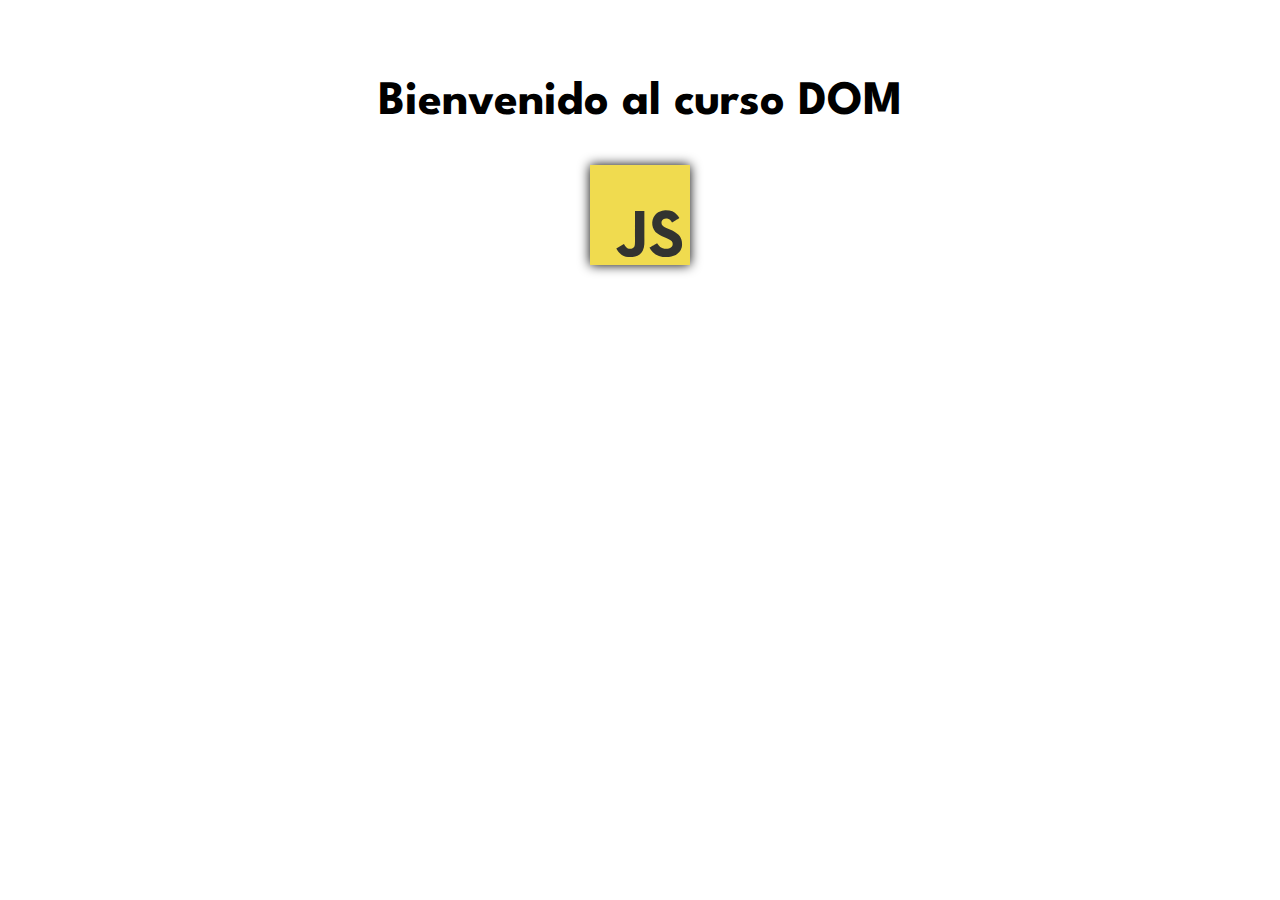
<file: 01-introduccion-dom/index.html>
<!DOCTYPE html>
<html lang="es">
<head>
    <title>Curso DOM</title>
    <link rel="stylesheet" href="estilos.css">
</head>
<body >

    <h1>Bienvenido al curso DOM</h1>
    <img src="../assets/js.svg">

</body>
</html>
</file>
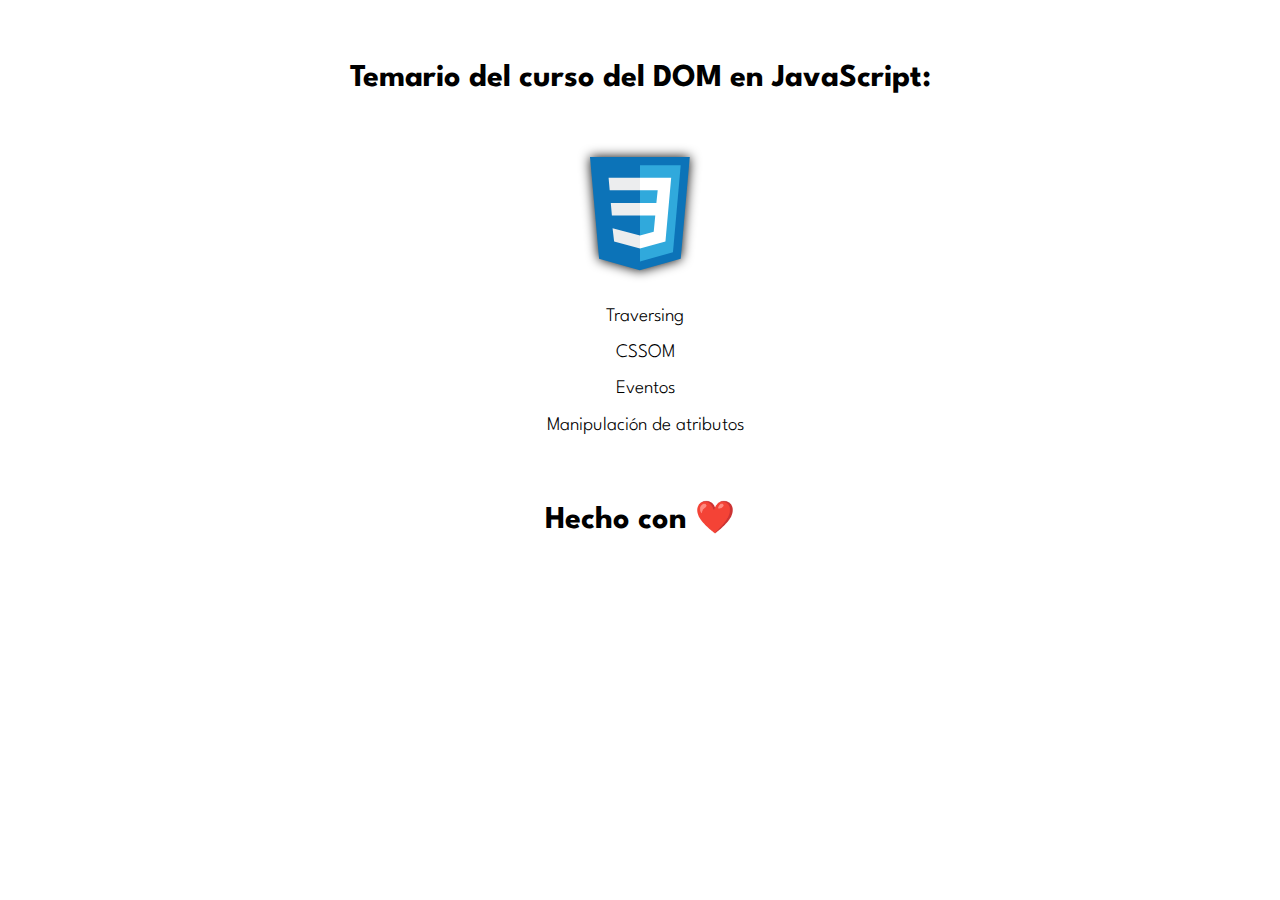
<file: 02-traversing-basico/index.html>
<!DOCTYPE html>
<html lang="es">
<head>
    <meta charset="UTF-8">
    <meta name="viewport" content="width=device-width, initial-scale=1.0">
    <title>Document</title>
    <link rel="stylesheet" href="./estilos.css">
    <link rel="preconnect" href="https://fonts.googleapis.com">
    <link rel="preconnect" href="https://fonts.gstatic.com" crossorigin>
    <link href="https://fonts.googleapis.com/css2?family=League+Spartan:wght@300;500;700&display=swap" rel="stylesheet">
</head>
<body>
    
    <main class="contenedor">
        
        <h1 class="titulo">Temario del curso del DOM en JavaScript:</h1>
        
        <img src="./assets/css.svg" class="img">

        <ul class="list">
            <li class="item">Traversing</li>
            <li class="item">CSSOM</li>
            <li class="item">Eventos</li>
            <li class="item">Manipulación de atributos</li>
        </ul>

        <footer class="footer">
            Hecho con ❤️
        </footer>
    </main>

    <script src="./app.js"></script>
</body>
</html>
</file>
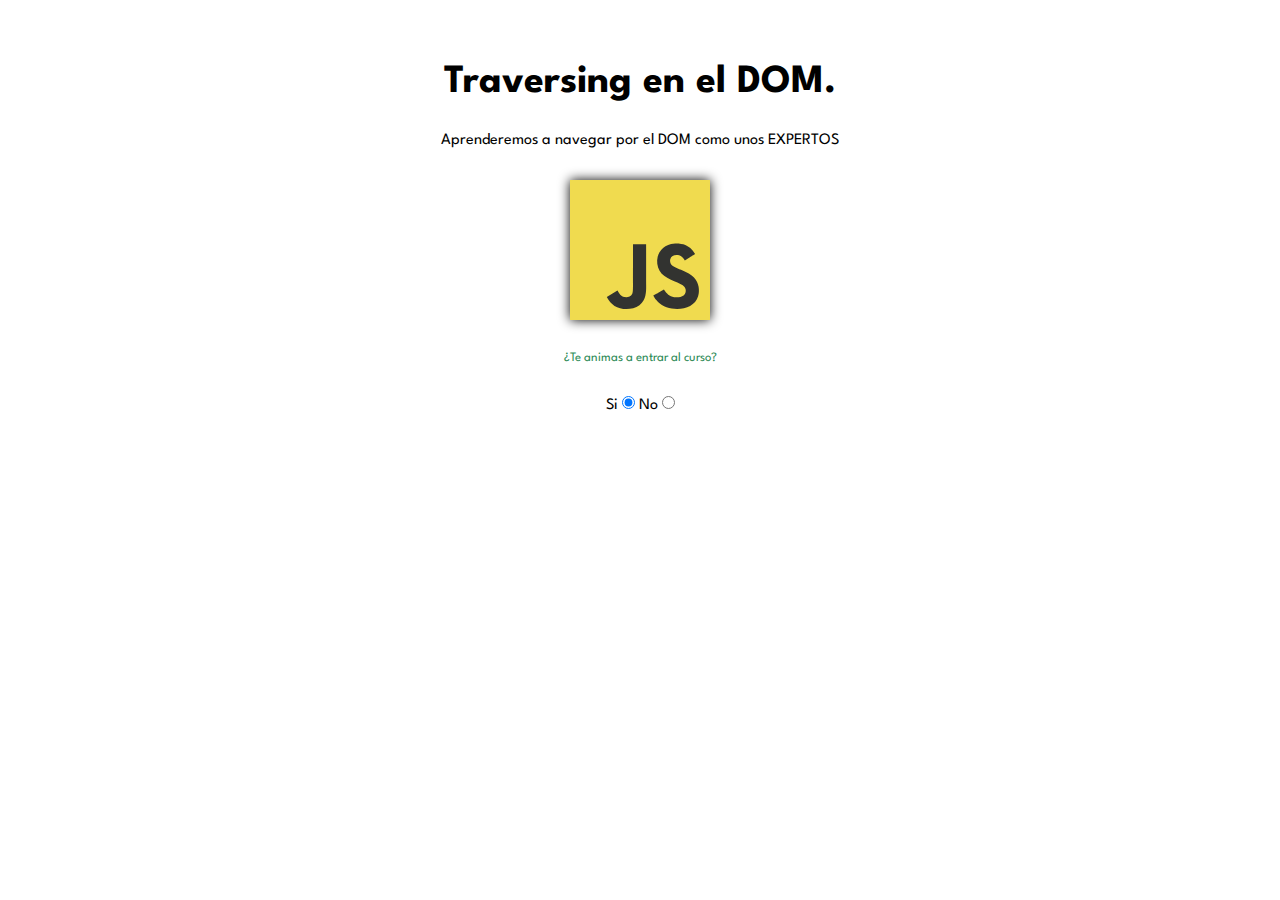
<file: 03-traversing-medio/index.html>
<!DOCTYPE html>
<html lang="es">
<head>
    <meta charset="UTF-8">
    <meta name="viewport" content="width=device-width, initial-scale=1.0">
    <title>Document</title>
    <link rel="stylesheet" href="./estilos.css">
    <link rel="preconnect" href="https://fonts.googleapis.com">
    <link rel="preconnect" href="https://fonts.gstatic.com" crossorigin>
    <link href="https://fonts.googleapis.com/css2?family=League+Spartan:wght@300;500;700&display=swap" rel="stylesheet">
</head>
<body>
    
    <main class="contenedor">
        
        <h1 id="titulo-principal">Traversing en el DOM.</h1>
        
        <p class="parrafo ">Aprenderemos a navegar por el DOM como unos EXPERTOS</p>


        <img src="../assets/js.svg" class="img">

        <p class="parrafo small">¿Te animas a entrar al curso?</p>
        

        <form>

            <label>
                Si
                <input type="radio" name="seleccion" checked>
            </label>

            <label>
                No
                <input type="radio" name="seleccion">
            </label>

        </form>
    </main>

    <script src="./app.js"></script>
</body>
</html>
</file>
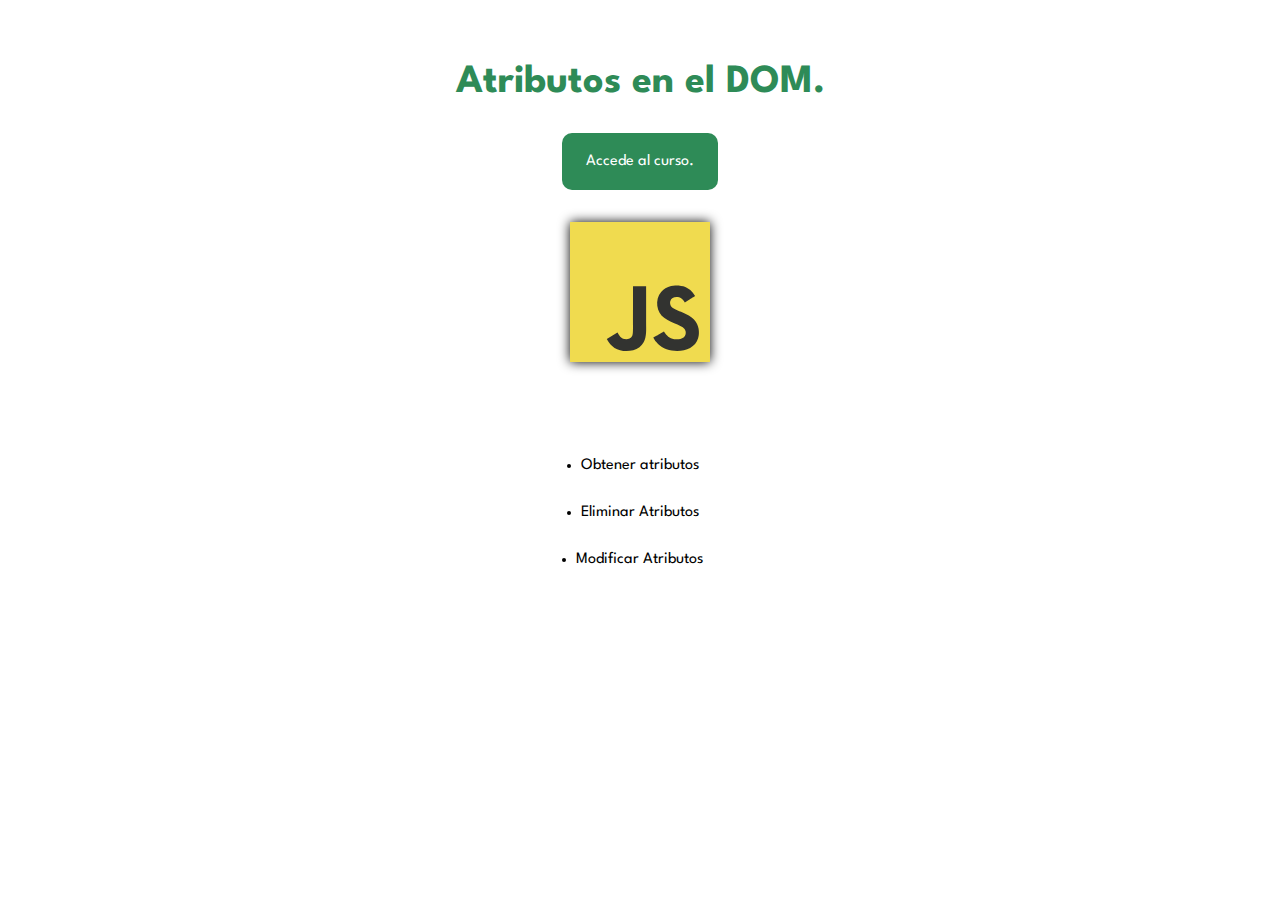
<file: 04-atributos/index.html>
<!DOCTYPE html>
<html lang="es">
<head>
    <meta charset="UTF-8">
    <meta name="viewport" content="width=device-width, initial-scale=1.0">
    <title>Document</title>
    <link rel="stylesheet" href="./estilos.css">
    <link rel="preconnect" href="https://fonts.googleapis.com">
    <link rel="preconnect" href="https://fonts.gstatic.com" crossorigin>
    <link href="https://fonts.googleapis.com/css2?family=League+Spartan:wght@300;500;700&display=swap" rel="stylesheet">
</head>
<body>
    
    <main class="contenedor">

        <h1 class="titulo seagreen" id="titulo-principal" href="#" data-color-style="red" data-id="Hola">Atributos en el DOM.</h1>

        <a href="#" class="cta">Accede al curso.</a>

        <img src="../assets/js.svg" class="img">


        <ul class="contenedor" data-id="list">
            <li>Obtener atributos</li>
            <li class="selected">Eliminar Atributos</li>
            <li>Modificar Atributos</li>
        </ul>

    </main>

    <script src="./app.js"></script>
</body>
</html>
</file>
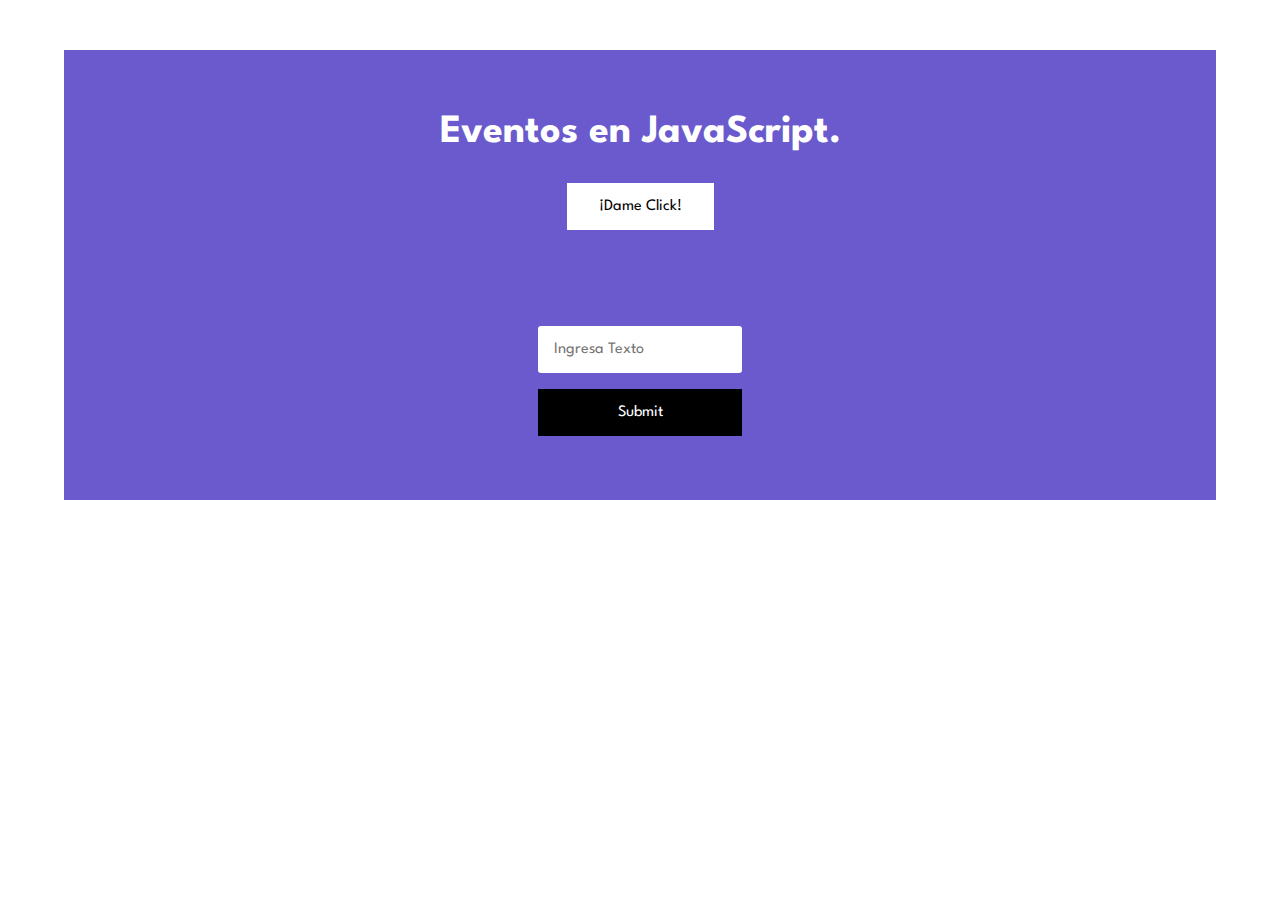
<file: 05-eventos/index.html>
<!DOCTYPE html>
<html lang="es">
<head>
    <meta charset="UTF-8">
    <meta name="viewport" content="width=device-width, initial-scale=1.0">
    <title>Eventos</title>
    <link rel="stylesheet" href="./estilos.css">
    <link rel="preconnect" href="https://fonts.googleapis.com">
    <link rel="preconnect" href="https://fonts.gstatic.com" crossorigin>
    <link href="https://fonts.googleapis.com/css2?family=League+Spartan:wght@300;500;700&display=swap" rel="stylesheet">
</head>
<body>
    
    <main class="contenedor">

        <h1 class="titulo">Eventos en JavaScript.</h1>

        <button class="btn" id="btn">¡Dame Click!</button>

        <form action="formulario.php" class="form">
            <input type="text" placeholder="Ingresa Texto" id="texto">
            <input type="submit" class="btn">
        </form>

    </main>

    <script src="./app.js"></script>
</body>
</html>
</file>
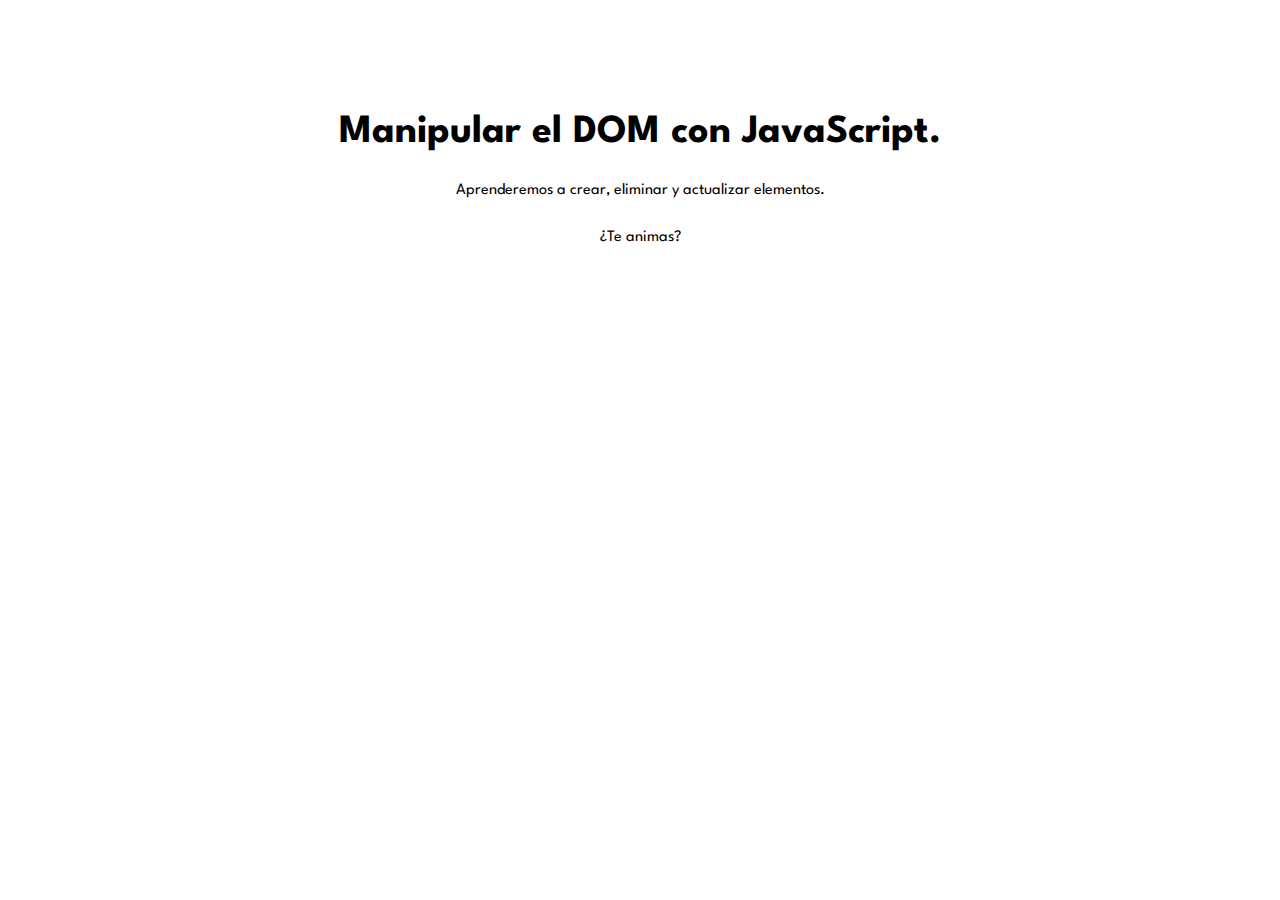
<file: 06-manipular-dom/index.html>
<!DOCTYPE html>
<html lang="es">
<head>
    <meta charset="UTF-8">
    <meta name="viewport" content="width=device-width, initial-scale=1.0">
    <title>Eventos</title>
    <link rel="stylesheet" href="./estilos.css">
    <link rel="preconnect" href="https://fonts.googleapis.com">
    <link rel="preconnect" href="https://fonts.gstatic.com" crossorigin>
    <link href="https://fonts.googleapis.com/css2?family=League+Spartan:wght@300;500;700&display=swap" rel="stylesheet">
</head>
<body>
    
    <main class="contenedor">

        <h1 class="titulo">Manipular el DOM con JavaScript.</h1>
        <p class="parrafo1">Aprenderemos a crear, eliminar y actualizar elementos.</p>
        <p class="parrafo2">¿Te animas?</p>


        

        <template>
            <p class="notification succes" id="notification" >
                Información notificación
            </p>
        </template>

    </main>

    <script src="./app.js"></script>
</body>
</html>
</file>
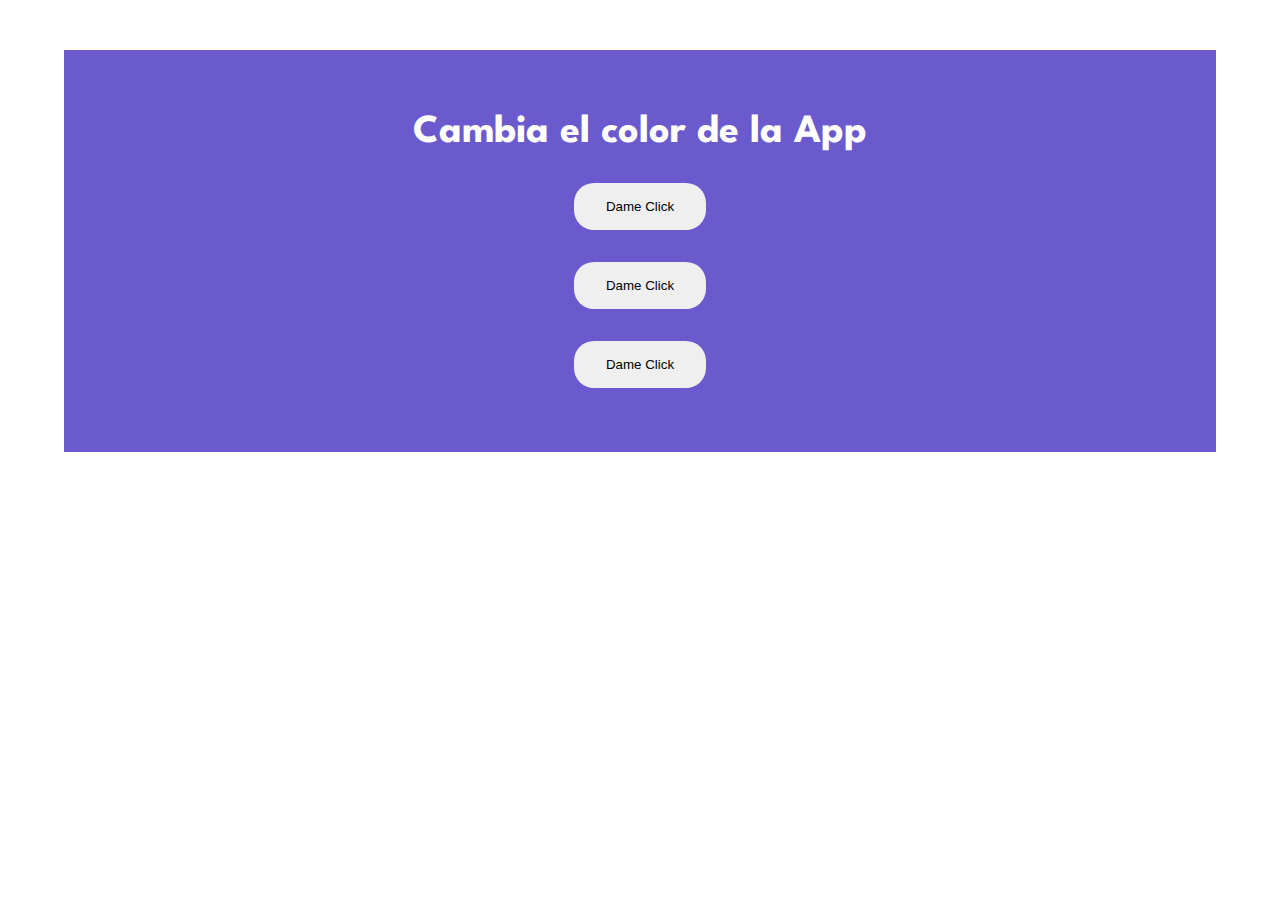
<file: 05-eventos/delegacion/index.html>
<!DOCTYPE html>
<html lang="es">
<head>
    <meta charset="UTF-8">
    <meta name="viewport" content="width=device-width, initial-scale=1.0">
    <title>Eventos</title>
    <link rel="stylesheet" href="./estilos.css">
    <link rel="preconnect" href="https://fonts.googleapis.com">
    <link rel="preconnect" href="https://fonts.gstatic.com" crossorigin>
    <link href="https://fonts.googleapis.com/css2?family=League+Spartan:wght@300;500;700&display=swap" rel="stylesheet">
</head>
<body>
    
    <main class="contenedor">

        <h1 class="titulo">Cambia el color de la App</h1>

        <button class="button-color" 
        data-color="darkgreen">Dame Click</button>

        <button class="button-color" 
                data-color="hotpink">Dame Click</button>

        <button class="button-color" 
                data-color="steelblue">Dame Click</button>
                
    </main>

    <script src="./app.js"></script>
</body>
</html>
</file>
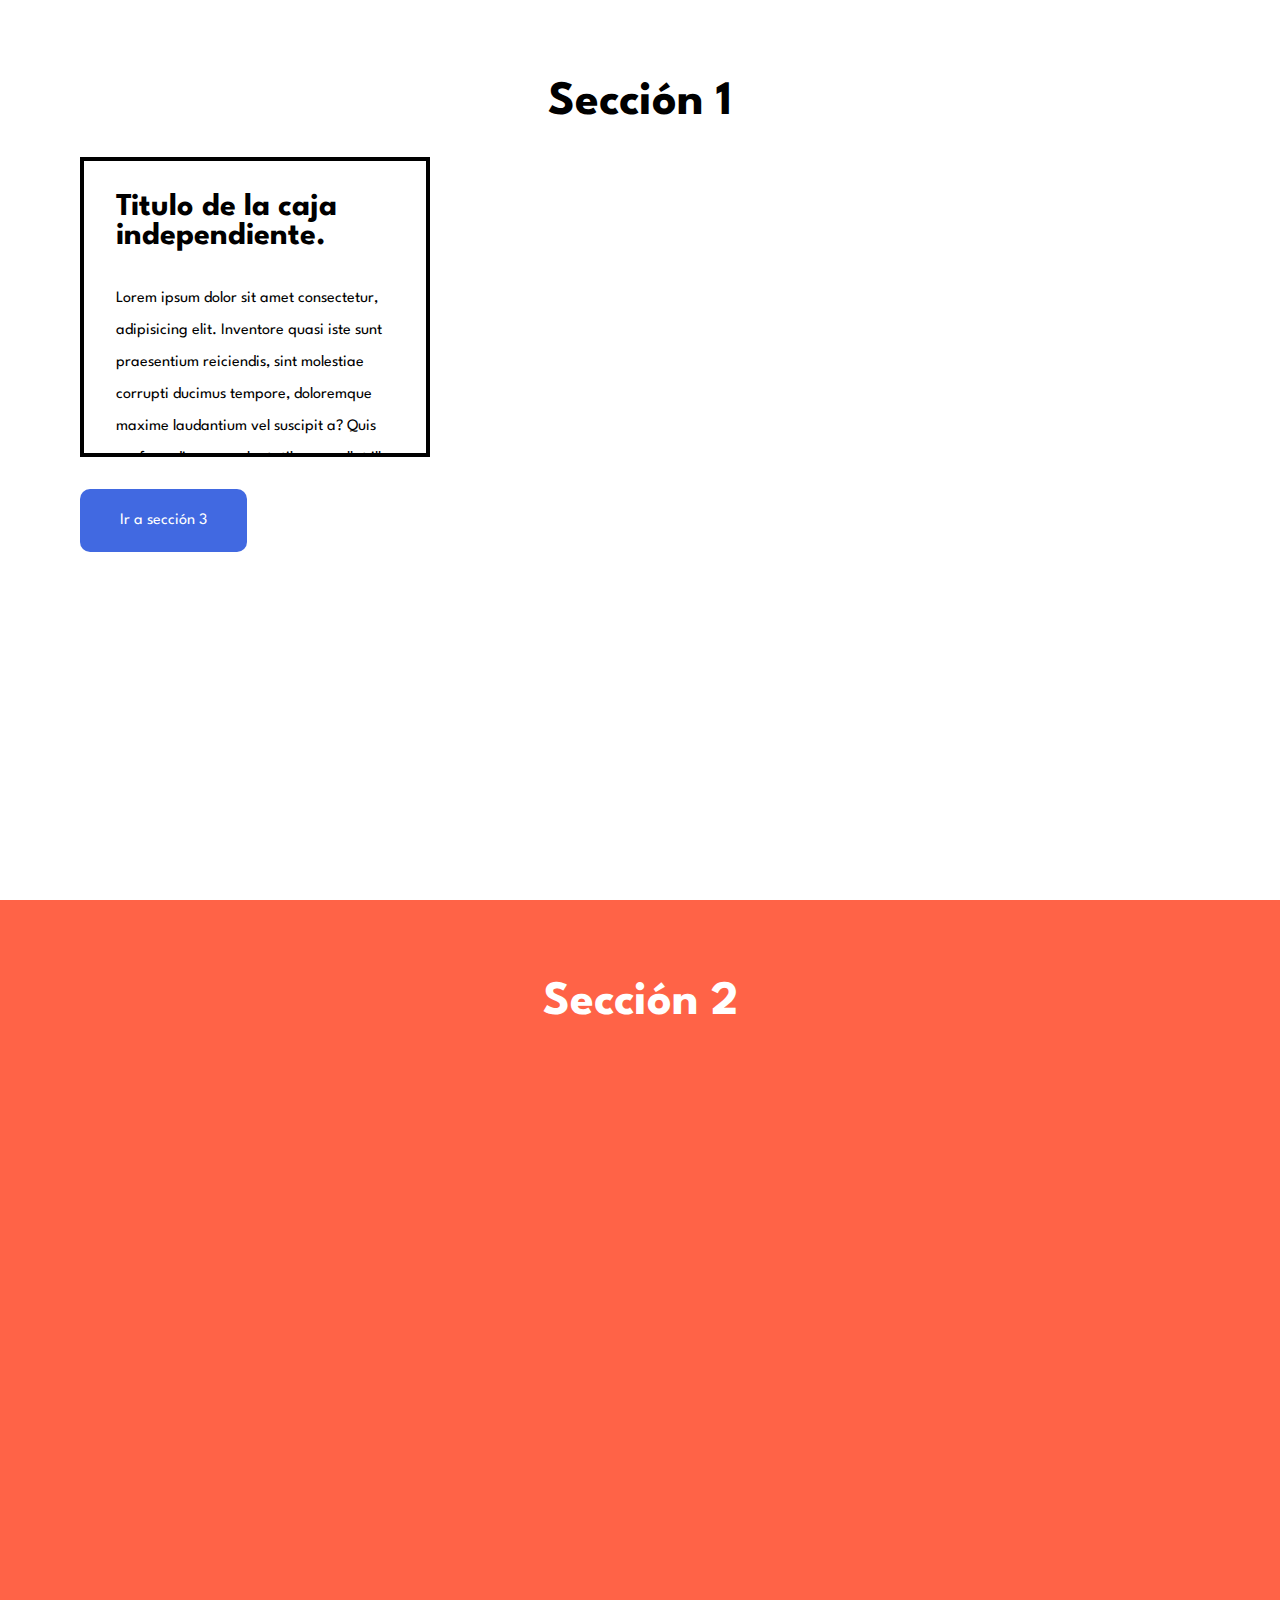
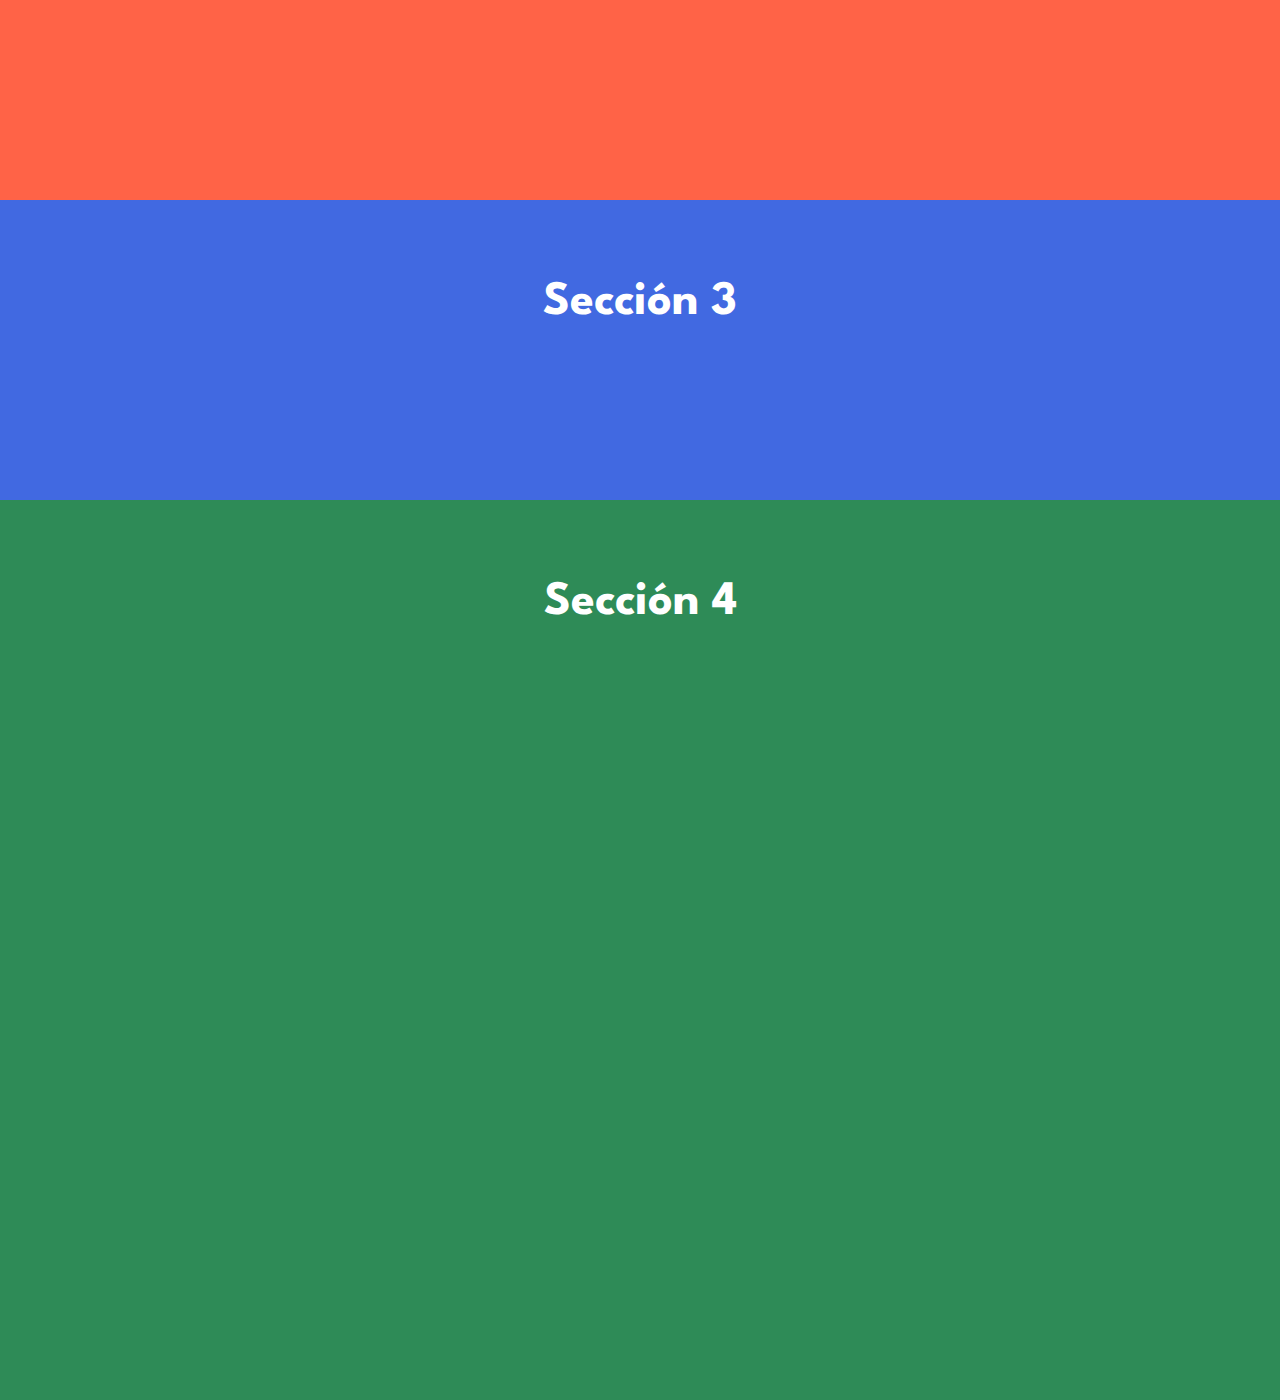
<file: 08-desplazamiento/07-estilos/index.html>
<!DOCTYPE html>
<html lang="es">
<head>
    <meta charset="UTF-8">
    <meta name="viewport" content="width=device-width, initial-scale=1.0">
    <title>Desplazamiento</title>
    <link rel="stylesheet" href="./estilos.css">
    <link rel="preconnect" href="https://fonts.googleapis.com">
    <link rel="preconnect" href="https://fonts.gstatic.com" crossorigin>
    <link href="https://fonts.googleapis.com/css2?family=League+Spartan:wght@300;500;700&display=swap" rel="stylesheet">
</head>
<body>
    <section class="section" data-id="section1">
        <h2 class="title">Sección 1</h2>
        <div class="box">
            <h2 class="titulo">Titulo de la caja independiente.</h2>
            <p class="parrrafo">Lorem ipsum dolor sit amet consectetur, adipisicing elit. Inventore quasi iste sunt praesentium reiciendis, sint molestiae corrupti ducimus tempore, doloremque maxime laudantium vel suscipit a? Quis perferendis quos voluptatibus repellat illo itaque inventore aut dolore doloribus atque quia praesentium incidunt veniam sunt accusamus beatae, vero tempore eos voluptate blanditiis asperiores eligendi sed ex. Repellendus nemo non voluptate doloribus eos eum.</p>
        </div>


        <button class="btn">Ir a una sección</button>
    </section>

    <section class="section" data-id="section2">
        <h2 class="title">Sección 2</h2>
    </section>

    <section class="section" data-id="section3">
        <h2 class="title">Sección 3</h2>
    </section>

    <section class="section" data-id="section4">
        <h2 class="title">Sección 4</h2
    </section>

   
   

    <script src="./app.js"></script>
</body>
</html>
</file>
<file: 01-introduccion-dom/estilos.css>
@import url('https://fonts.googleapis.com/css2?family=League+Spartan:wght@300;700&display=swap');

*{
    margin: 0;
    box-sizing: border-box;
}

body{
    font-family: 'League Spartan', sans-serif;
    padding: 80px 5%;
    text-align: center;
}

h1{
    font-size: 3rem;
    margin-bottom: 2.5rem;
}

img{
    width: 100px;
    filter: drop-shadow( 0 0 6px black);
}
</file>
<file: 02-traversing-basico/estilos.css>
*{
    margin: 0;
    box-sizing: border-box;
}

body{
    font-family: 'League Spartan', sans-serif;
}

.contenedor{
    width: 90%;
    margin: 0 auto;
    padding: 4rem 0;
    text-align: center;
}

.titulo{
    margin-bottom: 4rem;
}

.img{
    width: 100px;
    filter: drop-shadow( 0 0 6px black);
}

.list{
    display: grid;
    gap: 1.2rem;
    margin-top: 2rem;
    padding: 0;
    list-style: none;
}

.item{
    font-weight: 300;
    margin-left: 10px;
    font-size: 1.2rem;
}

.footer{
    font-weight: 700;
    font-size: 2rem;
    margin-top: 4rem;
}
</file>
<file: 03-traversing-medio/estilos.css>
*{
    margin: 0;
    box-sizing: border-box;
}

body{
    font-family: 'League Spartan', sans-serif;
}

.contenedor{
    width: 90%;
    margin: 0 auto;
    padding: 4rem 0;
    text-align: center;

    display: grid;
    gap: 2rem;
    place-items: center;
}

.small{
    font-size: .8rem;
    color: seagreen;
}

#titulo-principal{
    font-size: 2.5rem;
}

.img{
    width: 140px;
    filter: drop-shadow( 0 0 6px black);
}

.input-activo{
    appearance: none;
    width: 30px;
    height: 30px;
    background-image: url("../assets/js.svg");
    background-size: cover;
}
</file>
<file: 04-atributos/estilos.css>
*{
    margin: 0;
    box-sizing: border-box;
}

body{
    font-family: 'League Spartan', sans-serif;
}

.contenedor{
    width: 90%;
    margin: 0 auto;
    padding: 4rem 0;
    text-align: center;

    display: grid;
    gap: 2rem;
    place-items: center;
}

.titulo{
    font-size: 2.5rem;
}

.seagreen{
    color: seagreen;
}


.img{
    width: 140px;
    filter: drop-shadow( 0 0 6px black);
}

.cta{
    display: inline-block;
    padding: 1.3rem 1.5rem;
    border-radius: 10px;

    background-color: seagreen;
    color: white;
    text-decoration: none;
}
</file>
<file: 05-eventos/estilos.css>
*{
    margin: 0;
    box-sizing: border-box;
}

body{
    font-family: 'League Spartan', sans-serif;
}

.contenedor{
    width: 90%;
    margin: 50px auto;
    padding: 4rem 0;
    text-align: center;

    display: grid;
    gap: 2rem;
    place-items: center;

    color: white;
    background-color: slateblue;
}

.titulo{
    font-size: 2.5rem;
}

.btn:first-of-type{
    background-color: white;
    color: black;
    margin-bottom: 4rem;
}

.btn{
    display: inline-block;
    padding: 1rem 2rem;
    background-color: black;
    color: white;
    border: none;
    font: inherit;
    cursor: pointer;
}

.form{
    display: grid;
    gap: 1rem;
}

input[type="text"]{
    padding: 1rem;
    border: none;
    border-radius: 3px;
    font: inherit;
}
</file>
<file: 06-manipular-dom/estilos.css>
*{
    margin: 0;
    box-sizing: border-box;
}

body{
    font-family: 'League Spartan', sans-serif;
}

.contenedor{
    width: 90%;
    margin: 50px auto;
    padding: 4rem 0;
    text-align: center;

    display: grid;
    gap: 2rem;
    place-items: center;

}

.titulo{
    font-size: 2.5rem;
}

.clase1{
    color: seagreen;
}

.notification{   
    color: white;
    padding: 1.5rem 5rem;
    width: max-content;
    margin: 40px auto;
    border-radius: 10px;
}

.succes{
    background-color: darkgreen;
}

.error::after{
    content: "Error";
}

.succes::after{
    content: "Éxito";
}


.error{
    background-color: crimson;
}
</file>
<file: 05-eventos/delegacion/estilos.css>
*{
    margin: 0;
    box-sizing: border-box;
}

body{
    font-family: 'League Spartan', sans-serif;
}

.contenedor{
    width: 90%;
    margin: 50px auto;
    padding: 4rem 0;
    text-align: center;

    display: grid;
    gap: 2rem;
    place-items: center;

    color: white;
    background-color: slateblue;
    
}

.titulo{
    font-size: 2.5rem;
}

section{
    margin: 3rem;
    background-color: red;
    padding: 3rem;
    color: white ;
    text-align: center;

}

button{
    padding: 1rem 2rem;
    border-radius: 20px;
    border: none;
    cursor: pointer;
}
</file>
<file: 08-desplazamiento/07-estilos/estilos.css>
*{
    margin: 0;
    box-sizing: border-box;
}

body{
    color: black;
    font-family: 'League Spartan', sans-serif;
}

.box{
    width: 350px;
    height: 300px;
    overflow: auto;

    padding: 2rem;
    border: 4px solid;
    display: grid;
    gap: 2rem;

}

.titulo{
    font-size: 2rem;
}

.parrrafo{
    font-size: 16px;
    line-height: 2;
}

.section{
    padding: 80px;
    height: 100vh;
}

.section:nth-child(2){
    background-color: tomato;
    color: white;
 
}

.section:nth-child(3){
    background-color: royalblue;
    color: white;
    height: 300px;
}


.section:nth-child(4){
    background-color: seagreen;
    color: white;
    
}

.title{
    margin-bottom: 2rem;
    font-size: 3rem;
    text-align: center;
}

.btn{
    margin-top: 2rem;
    cursor: pointer;
    background-color: royalblue;
    padding: 1.5rem 2.5rem;
    outline: none;
    border: none;
    border-radius: 10px;
    font: inherit;
    color: white;
}
</file>
